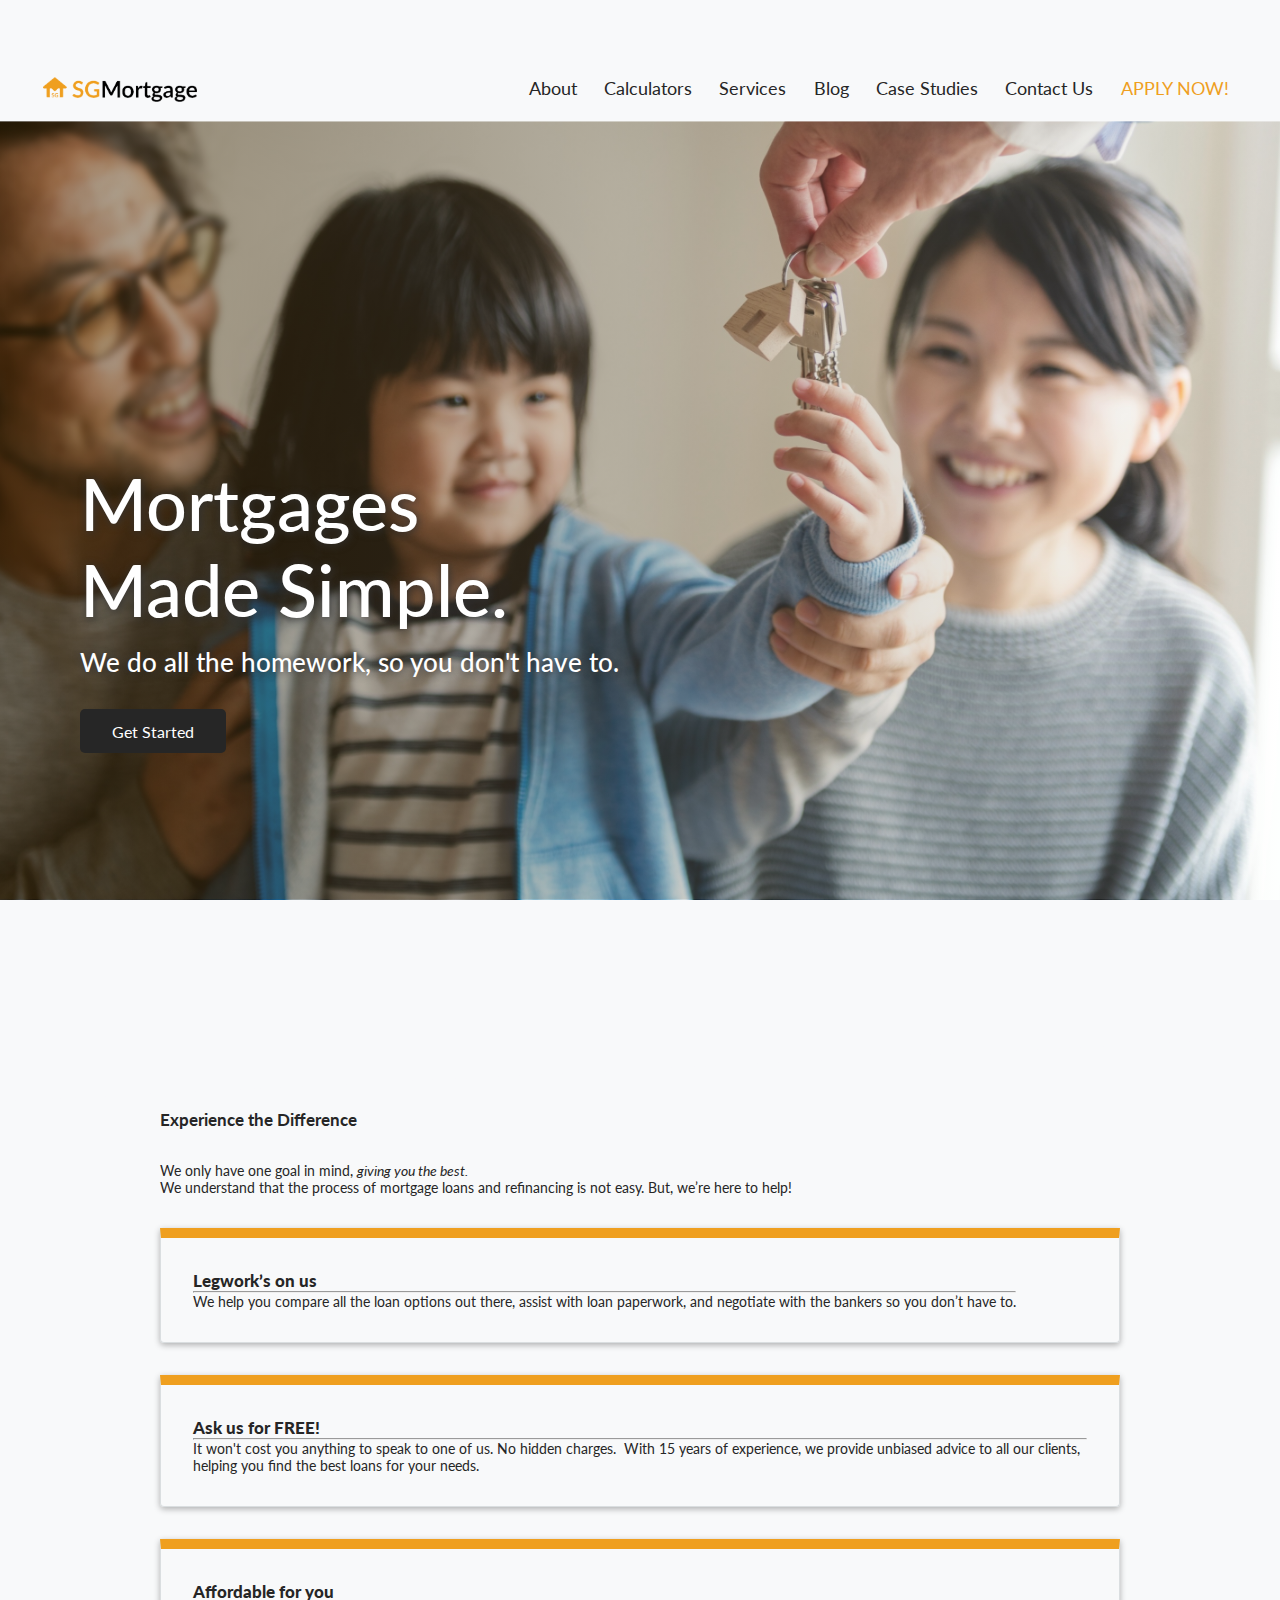
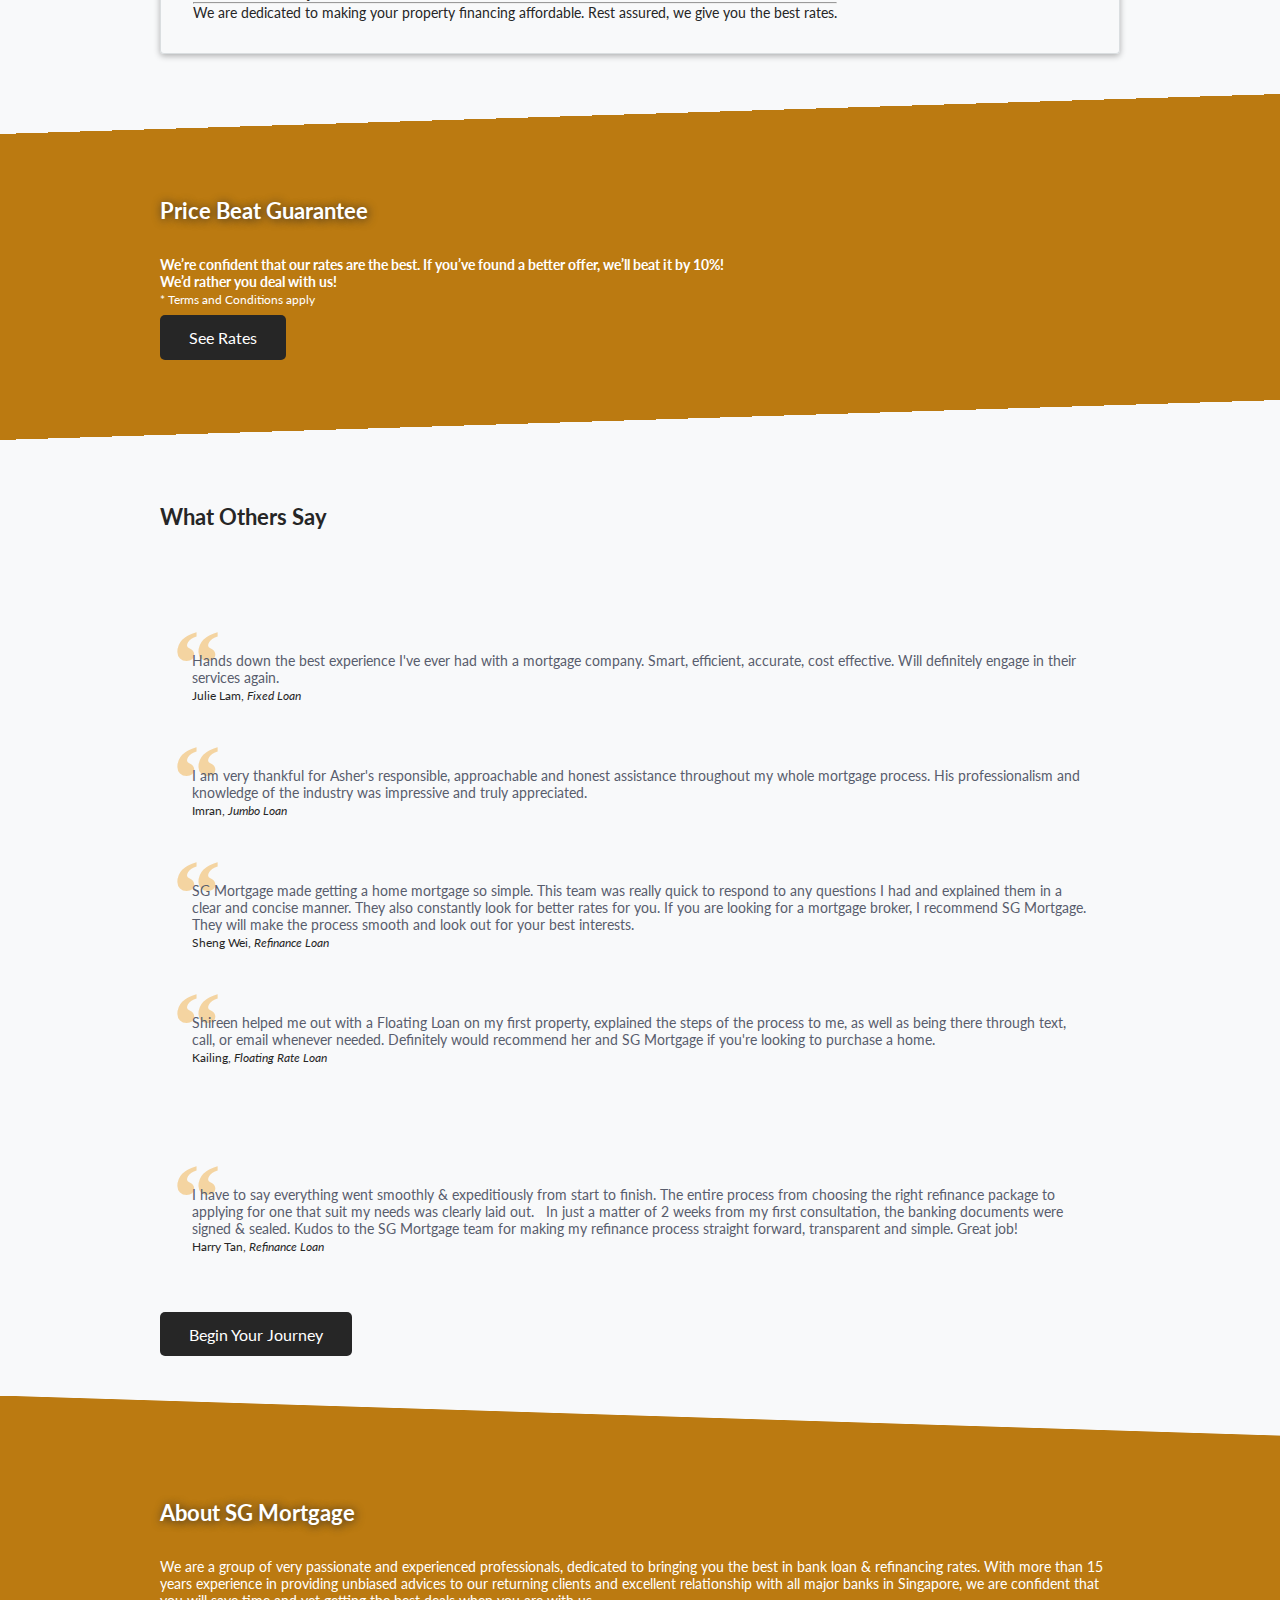
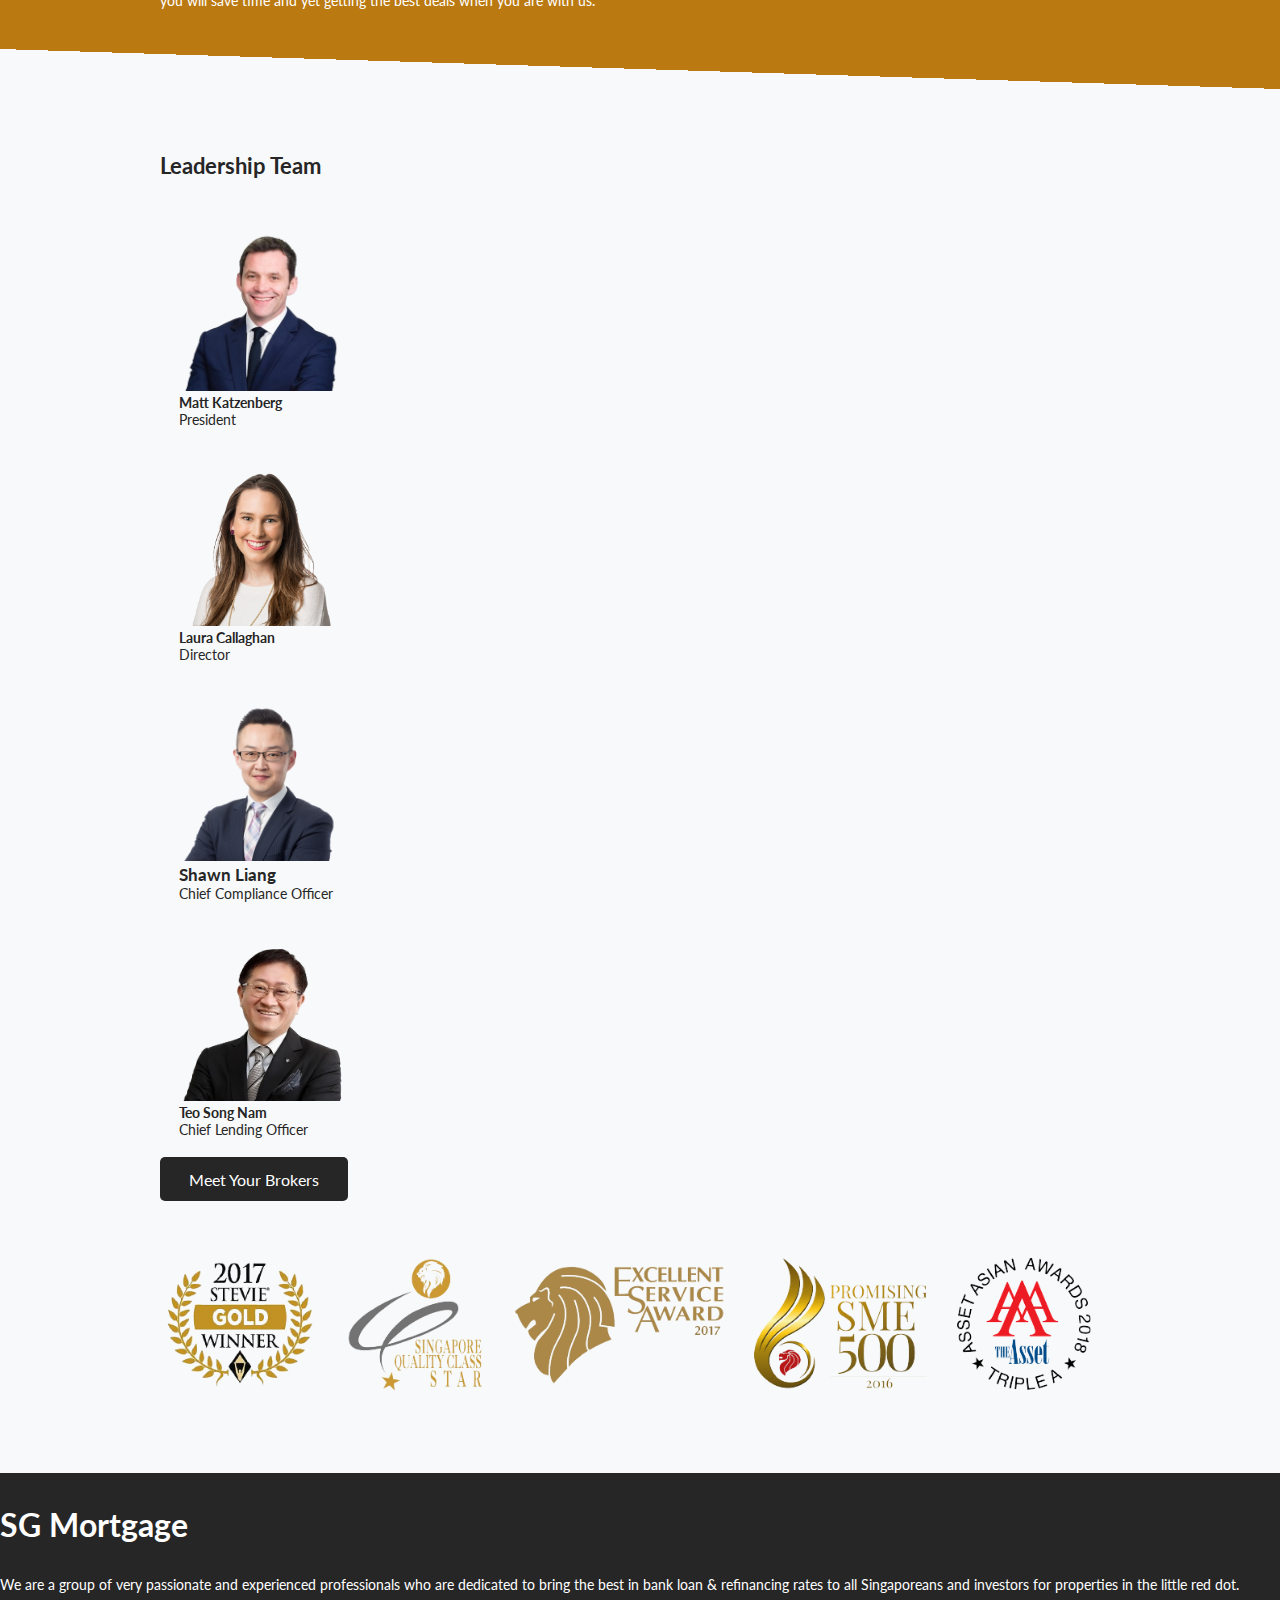
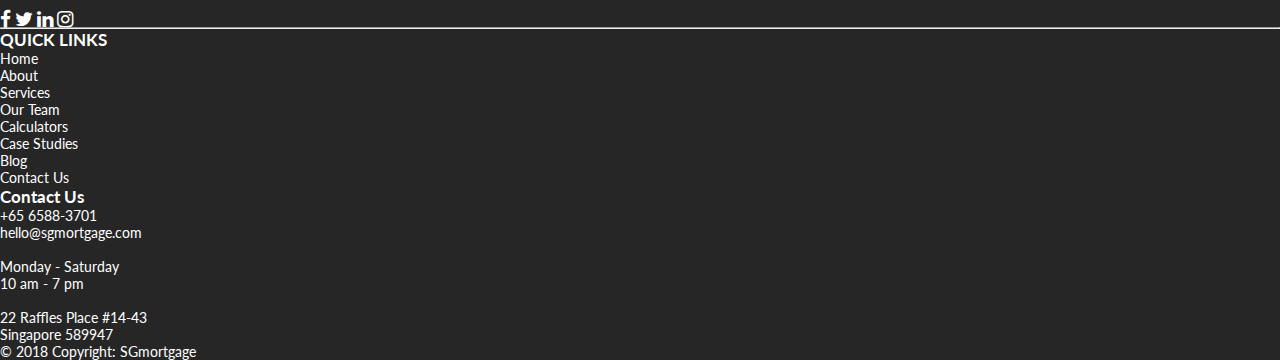
<file: index.html>
<!DOCTYPE html>
<html lang="en">
  <head>

    <meta charset="utf-8">
    <meta name="viewport" content="width=device-width, initial-scale=1.0, shrink-to-fit=no">
    <meta name="description" content="">
    <meta name="author" content="">

    <title>SG Mortgage</title>

    <!-- Bootstrap core CSS -->
    <link rel="stylesheet" href="https://stackpath.bootstrapcdn.com/bootstrap/4.1.3/css/bootstrap.min.css" integrity="sha384-MCw98/SFnGE8fJT3GXwEOngsV7Zt27NXFoaoApmYm81iuXoPkFOJwJ8ERdknLPMO" crossorigin="anonymous">
    <link rel="stylesheet" href="https://fonts.googleapis.com/icon?family=Material+Icons" >
    <link href="https://fonts.googleapis.com/css?family=Lato" rel="stylesheet">
    <link rel="stylesheet" href="https://cdnjs.cloudflare.com/ajax/libs/font-awesome/4.7.0/css/font-awesome.min.css">
    <link href="style.css" rel="stylesheet">

  </head>

  <body>
    <!-- Navigation -->
<div class="nav navbar-light bg-light fixed-top">
  <div class="navbar-brand">
    <a class="navbar-brand" href="index.html"><img src="images/logo.png" style="height:1.6em"></a>
  </div>
  <div class="nav-btn">
    <label for="nav-check">
      <span></span>
      <span></span>
      <span></span>
    </label>
  </div>
  <input type="checkbox" id="nav-check">
  <div class="nav-links">
      <a class="nav-link" href="index.html#about">About</a>
      <a class="nav-link" href="#">Calculators</a>
      <a class="nav-link" href="services.html">Services</a>
      <a class="nav-link" href="#">Blog</a>
      <a class="nav-link" href="#">Case Studies</a>
      <a class="nav-link" href="contact.html">Contact Us</a>
      <a class="nav-link" id="apply" href="#" >APPLY NOW!</a>
  </div>
</div>

<div class="home-landing" id="home">
  <div class="landing-text">
    <h1>Mortgages <br> Made Simple.</h1>
    <h3>We do all the homework, so you don't have to.</h3>
    <div class="clear"></div>
    <div class="dropdown">
      <a class="btn btn-outline-light" href="#">Get Started</a>
        <ul class="dropdown-b list-unstyled">
        <li><a href="#home">New Purchase</a></li>
        <li><a href="#refinanceloan">Refinance</a></li>
      </ul>
    </div>
  </div>
</div>   

<div class="container-fluid padding">
  <div class="modal" id="refinanceloan">
      <div class="modal_dialog">
        <section class="modal_content">
          <header class="modal_header">
            <h2 class="modal_title">Calculate Your Refinance</h2>
            <a href="#close" class="modal_close">&times;</a>
          </header>
          <div class="modal-body padding-m">
            <p class="lead text-center pb-1">Thinking of refinancing? Tell us a bit about your income, assets, and the area you’re looking in. We’ll help you find a better rate. </p>
            <form class="rates form">
              <div class="form-row">
                <div class="form-group col-md-6">
                  <label for="inputFirstName">What is your Age?</label>
                  <input type="text" class="form-control" id="inputAge" placeholder="Age">
                </div>
                <div class="form-group col-md-6">
                  <label for="inputFirstName">What is your Monthly Salary?</label>
                  <input type="text" class="form-control" id="inputSalary" placeholder="Salary (S$)">
                </div>
                <div class="form-group col-md-6">
                  <label for="inputFirstName">What kind of property are you getting?</label>
                  <select class="form-control">
                    <option>HDB</option>
                    <option>Condominium</option>
                    <option>Private Residential Property</option>
                    <option>Comercial Property</option>
                  </select>
                </div>
                <div class="form-group col-md-6">
                  <label for="inputFirstName">Is it completed or under construction?</label>
                  <select class="form-control">
                    <option>Completed</option>
                    <option>Under Construction</option>
                  </select>
                </div>
              </div>
                <div class="form-row">
                  <div class="form-group col-md-4">
                    <label for="inputFirstName">What is the price of property you're looking at?</label>
                    <input type="text" class="form-control" id="inputAmount" placeholder="Amount (S$)">
                  </div>
                <div class="form-group col-md-4">
                  <label for="inputFirstName">How much are you intending to borrow?</label>
                  <input type="text" class="form-control" id="inputAmount" placeholder="Amount (%)">
                </div>
                <div class="form-group col-md-4">
                  <label for="inputFirstName">Any other financial commitments?</label>
                  <input type="text" class="form-control" id="inputAmount" placeholder="Amount (S$)">
                </div>
              </div>
              <a href="#newloan" class="btn btn-outline-secondary">Calculate</a>
          </form>
        </section>
      </div>
    </div>
  </div>
</div>



<section class="intro-shape">
<div class="container-fluid padding">
  <div class="row intro text-center justify-content-center">
    <div class="col-md-10 col-xs-12">
      <h3 class="display-4 padding-top">Experience the Difference</h3>
      <p class="lead  padding-top" >We only have one goal in mind, <i>giving you the best.</i> <br>We understand that the process of mortgage loans and refinancing is not easy. But, we’re here to help!  </p>
    </div>
    <div class="row text-center">  
    <div class="col-md-4 padding-top">
      <div class="card ">
        <div class="card-body">
          <h3 class="card-title"><strong>Legwork’s on us</strong></h3>
          <hr class="line">
          <p class="card-text">We help you compare all the loan options out there, assist with loan paperwork, and negotiate with the bankers so you don’t have to.</p>
        </div>
      </div>
    </div>
    <div class="col-md-4  padding-top">
      <div class="card">
        <div class="card-body">
          <h3 class="card-title"><strong>Ask us for FREE!</strong></h3>
          <hr class="line">
          <p class="card-text">It won't cost you anything to speak to one of us. No hidden charges. &nbsp;With 15 years of experience, we provide unbiased advice to all our clients, helping you find the best loans for your needs.</p>
        </div>
      </div>
    </div>
    <div class="col-md-4  padding-top">
      <div class="card">
        <div class="card-body">
          <h3 class="card-title"><strong>Affordable for you</strong></h3>
          <hr class="line">
          <p class="card-text">We are dedicated to making your property financing affordable. Rest assured, we give you the best rates.</p>
        </div>
      </div>
    </div>
    </div>
  </div>
</div> 
</section>

<!-- Best Price -->
<div class="skew-cc-reverse"></div>
<div class="about container-fluid padding">
  <div class="row text-center">
    <div class="col-12">
      <div class="padding-top"></div>
      <div class="padding-top"></div>
      <h2 class="display-4">Price Beat Guarantee</h2>
      <h4 class="padding-top">We’re confident that our rates are the best. If you’ve found a better offer, we’ll beat it by 10%! <br>We’d rather you deal with us! </h4>
      <p><small>* Terms and Conditions apply</small></p>
    </div>
      <div class="col-12 text-center"id="consult">
      <a class="btn btn-outline-light" href="services.html#rates">See Rates</a>
  </div>
  </div>
</div>
<!-- Testimonials -->
<div class="skew-c-reverse"></div>
<div class="container-fluid padding">
  <div class="padding-top padding-bottom">
    <div class="padding-top"></div>
    <div class="col-12 text-center">
      <h2 class="display-4">What Others Say</h2>
    </div>
  </div>
  <div class="card-columns">
    <div class="card p-3" style="margin-top: 4em">
      <div class="card-body">
        <p class="quote">Hands down the best experience I've ever had with a mortgage company. Smart, efficient, accurate, cost effective. Will definitely engage in their services again.</p>
      <p class="card-text"><small class="text-muted">Julie Lam, <i>Fixed Loan</i></small></p>
      </div>
    </div>
    <div class="card p-3">
      <div class="card-body">
        <p class="quote">I am very thankful for Asher's responsible, approachable and honest assistance throughout my whole mortgage process. His professionalism and knowledge of the industry was impressive and truly appreciated.</p>
        <p class="card-text"><small class="text-muted">Imran, <i>Jumbo Loan</i></small></p>
      </div>
    </div>
    <div class="card p-3">
      <div class="card-body text-center">
        <p class="quote">SG Mortgage made getting a home mortgage so simple. This team was really quick to respond to any questions I had and explained them in a clear and concise manner. They also constantly look for better rates for you. If you are looking for a mortgage broker, I recommend SG Mortgage. They will make the process smooth and look out for your best interests.
        </p>
        <p><small class="text-muted">Sheng Wei, <i>Refinance Loan</i></small></p>
      </div>
    </div>
    <div class="card p-3 text-center">
      <div class="card-body">
        <p class="quote">Shireen helped me out with a Floating Loan on my first property, explained the steps of the process to me, as well as being there through text, call, or email whenever needed. Definitely would recommend her and SG Mortgage if you're looking to purchase a home.</p>
        <p class="card-text"><small class="text-muted">Kailing, <i>Floating Rate Loan</i></small></p>
      </div>
    </div>
    <div class="card p-3 text-left" style="margin-top: 4em">
      <div class="card-body">
        <p class="quote">I have to say everything went smoothly & expeditiously from start to finish. The entire process from choosing the right refinance package to applying for one that suit my needs was clearly laid out. &nbsp; In just a matter of 2 weeks from my first consultation, the banking documents were signed & sealed. Kudos to the SG Mortgage team for making my refinance process straight forward, transparent and simple. Great job!
        </p>
        <p><small class="text-muted">
            Harry Tan, <i>Refinance Loan</i>
          </small></p>
      </div>
    </div>
  </div>
  <div class="col-12 text-center">
    <a class="btn btn-outline-light" href="services.html">Begin your Journey</a>
  </div>
</div>

<!--Meet the Team-->
<div class="skew-c"id="about"></div>
  <div class="about container-fluid padding">
    <div class="col-12" >
      <div class="padding-top"></div>
      <h2 class="display-4 text-center padding-top">About SG Mortgage</h2>
      <p class="lead text-center padding-top pb-0">We are a group of very passionate and experienced professionals, dedicated to bringing you the best in bank loan & refinancing rates. With more than 15 years experience in providing unbiased advices to our returning clients and excellent relationship with all major banks in Singapore, we are confident that you will save time and yet getting the best deals when you are with us. </p>
    </div>
  </div>
<div class="skew-cc"></div>
<div class="container-fluid padding">
    <div class="col-12 padding-top">
      <div class="padding-top"></div>
      <h2 class="display-4 text-center">Leadership Team</h2>
      <ul class="team-list list-unstyled list-inline text-center padding-top">
        <li class="list-inline-item">
          <div class="team-list-padding">
            <figure class="team-list-profile">
              <img class="team-list-img" src="images/team-p.png">
            </figure>
          </div>
          <div class="team-list-description">
            <h4 class="team-list-title">Matt Katzenberg</h4>
            <p class="team-list-role">President</p>
          </div>
        </li>
        <li class="list-inline-item">
          <div class="team-list-padding">
            <figure class="team-list-profile">
              <img class="team-list-img" src="images/team-d.png">
            </figure>
          </div>
          <div class="team-list-description">
            <h4 class="team-list-title">Laura Callaghan</h4>
            <p class="team-list-role">Director</p>
          </div>
        </li>
        <li class="list-inline-item">
          <div class="team-list-padding">
            <figure class="team-list-profile">
              <img class="team-list-img" src="images/team-cco.png">
            </figure>
          </div>
          <div class="team-list-description">
            <h3 class="team-list-title">Shawn Liang</h3>
            <p class="team-list-role">Chief Compliance Officer</p>
          </div>
        </li>
        <li class="list-inline-item">
          <div class="team-list-padding">
            <figure class="team-list-profile">
              <img class="team-list-img" src="images/team-clo.png">
            </figure>
          </div>
          <div class="team-list-description">
            <h4 class="team-list-title">Teo Song Nam</h4>
            <p class="team-list-role">Chief Lending Officer</p>
          </div>
        </li>
      </ul>
  <div class="col-12 text-center"#id="team">
    <a class="btn btn-outline-light" href="#" style="margin-top: 0;">Meet Your Brokers</a>
  </div>
    </div>
    <div class="container-fluid text-center padding-top">
      <div class="col-12 awards" >
        <img src="images/awards.png" >
      </div>
    </div>
</div>


    <!-- Footer -->
<footer class="page-footer font-small pt-4">
    <!-- Footer Links -->
    <div class="container padding-top text-center text-md-left">
      <div class="row">
        <div class="col-md-6 mt-md-0 mt-3">
          <h5 class="text-uppercase">SG Mortgage</h5>
          <p class="padding-top">We are a group of very passionate and experienced professionals who are dedicated to bring the best in bank loan & refinancing rates to all Singaporeans and investors for properties in the little red dot.</p>
          <br>
          <a class="socials"><a class="fa fa-facebook fa-lg white-text mr-md-4 mr-2"> </a></a>
          <a class="socials"><a class="fa fa-twitter fa-lg white-text mr-md-4 mr-2"> </a></a>
          <a class="socials"><a class="fa fa-linkedin fa-lg white-text mr-md-4 mr-2"> </a></a>
          <a class="socials"><a class="fa fa-instagram fa-lg white-text mr-md-4 mr-2"> </a></a>
        </div>
        <hr class="clearfix w-100 d-md-none pb-3">
        <div class="col-md-3 mb-md-0 mb-3">
            <h3>QUICK LINKS</h3>
            <ul class="list-unstyled">
              <li><a href="index.html">Home</a></li>
              <li><a href="index.html#about"> About</a></li>
              <li><a href="services.html"> Services</a></li>
              <li><a href="#">Our Team</a><li>
              <li><a href="#">Calculators</a></li>
              <li><a href="#">Case Studies</a></li>
              <li><a href="#">Blog</a></li>
              <li><a href="contact.html"> Contact Us</a></li>
            </ul>    
          </div>

          <div class="col-md-3 mb-md-0 mb-3">
             <h3>Contact Us</h3>
            <ul class="list-unstyled">
              <li> +65 6588-3701 </li>
              <li>hello@sgmortgage.com</li>
              <br>
              <li>Monday - Saturday</li>
              <li>10 am - 7 pm</li>
              <br>
              <li>22 Raffles Place #14-43
              <br>Singapore 589947</li>
            </ul>
          </div>
      </div>

    </div>
    <!-- Copyright -->
    <div class="footer-copyright text-center py-3">© 2018 Copyright:
      <a href="https://mdbootstrap.com/bootstrap-tutorial/" style="text-decoration: none; color: white;"> SGmortgage</a>
    </div>
  </footer>

    <!-- Bootstrap core JavaScript -->
    <script src="https://code.jquery.com/jquery-3.3.1.slim.min.js" integrity="sha384-q8i/X+965DzO0rT7abK41JStQIAqVgRVzpbzo5smXKp4YfRvH+8abtTE1Pi6jizo" crossorigin="anonymous"></script>
    <script src="https://cdnjs.cloudflare.com/ajax/libs/popper.js/1.14.3/umd/popper.min.js" integrity="sha384-ZMP7rVo3mIykV+2+9J3UJ46jBk0WLaUAdn689aCwoqbBJiSnjAK/l8WvCWPIPm49" crossorigin="anonymous"></script>
    <script src="https://stackpath.bootstrapcdn.com/bootstrap/4.1.3/js/bootstrap.min.js" integrity="sha384-ChfqqxuZUCnJSK3+MXmPNIyE6ZbWh2IMqE241rYiqJxyMiZ6OW/JmZQ5stwEULTy" crossorigin="anonymous"></script>

  </body>

</html>
</file>
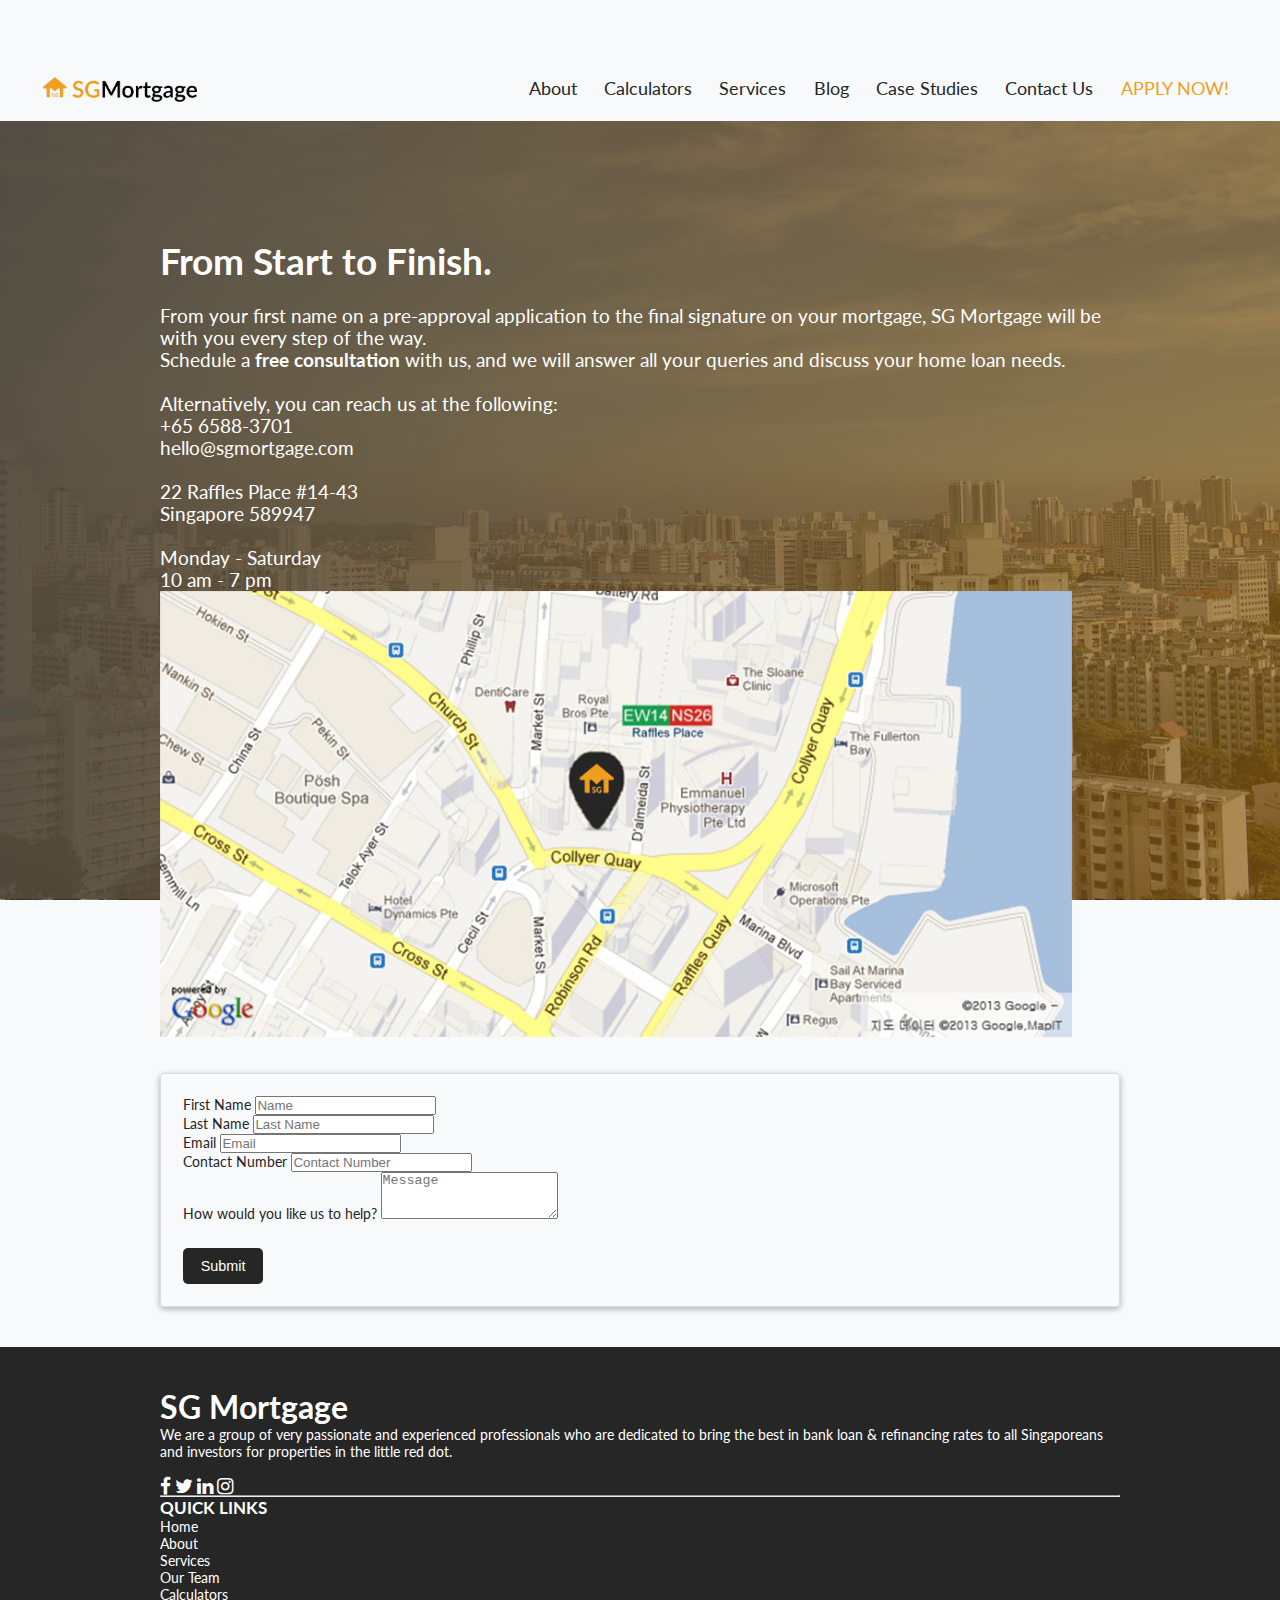
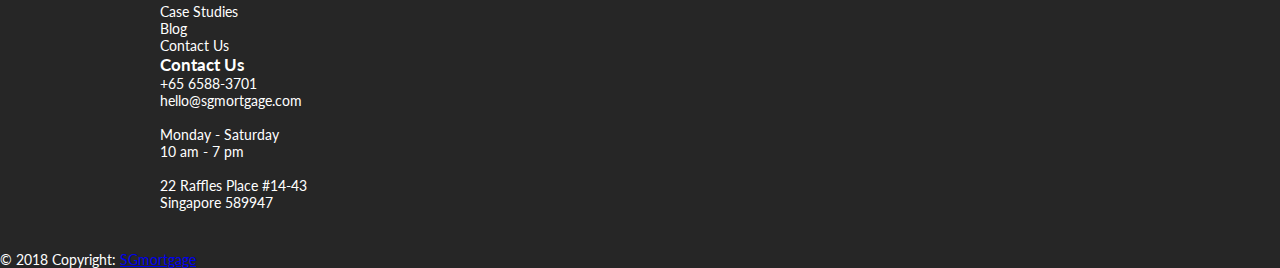
<file: contact.html>
<!DOCTYPE html>
<html lang="en">
  <head>

    <meta charset="utf-8">
    <meta name="viewport" content="width=device-width, initial-scale=1, shrink-to-fit=no">
    <meta name="description" content="">
    <meta name="author" content="">

    <title>SG Mortgage</title>

    <!-- Bootstrap core CSS -->
    <link rel="stylesheet" href="https://stackpath.bootstrapcdn.com/bootstrap/4.1.3/css/bootstrap.min.css" integrity="sha384-MCw98/SFnGE8fJT3GXwEOngsV7Zt27NXFoaoApmYm81iuXoPkFOJwJ8ERdknLPMO" crossorigin="anonymous">
    <link rel="stylesheet" href="https://fonts.googleapis.com/icon?family=Material+Icons" >
    <link href="https://fonts.googleapis.com/css?family=Lato" rel="stylesheet">
    <link rel="stylesheet" href="https://cdnjs.cloudflare.com/ajax/libs/font-awesome/4.7.0/css/font-awesome.min.css">
    <link href="style.css" rel="stylesheet">

  </head>

  <body>
    <!-- Navigation -->
  <div class="nav navbar-light bg-light fixed-top">
    <div class="navbar-brand">
      <a class="navbar-brand" href="index.html"><img src="images/logo.png" style="height:1.6em"></a>
    </div>
    <div class="nav-btn">
      <label for="nav-check">
        <span></span>
        <span></span>
        <span></span>
      </label>
    </div>
    <input type="checkbox" id="nav-check">
    <div class="nav-links">
        <a class="nav-link" href="index.html#about">About</a>
        <a class="nav-link" href="#">Calculators</a>
        <a class="nav-link" href="services.html">Services</a>
        <a class="nav-link" href="#">Blog</a>
        <a class="nav-link" href="#">Case Studies</a>
        <a class="nav-link" href="contact.html">Contact Us</a>
        <a class="nav-link" id="apply" href="#" >APPLY NOW!</a>
    </div>
  </div>

    <!-- Contact-->
    <div class="contact container-fluid">
      <div class="row padding">
        <div class="contact-text row-group col-md-6 padding-top">
          <h1>&nbsp;</h1>
          <h1>From Start to Finish.</h1>
          <p>&nbsp;</p>
          <p><span>From your first name on a pre-approval application to the final signature on your mortgage, SG Mortgage will be with you every step of the way.</span></p>
          <p><span>Schedule a<strong> free consultation </strong>with us, and we will answer all your queries and discuss your home loan needs.</span></p>
          <br>
          <p><span>Alternatively, you can reach us at the following:</span></p>
          <ul class="list-unstyled">
            <li> +65 6588-3701 </li>
            <li>hello@sgmortgage.com</li>
            <br>
            <li>22 Raffles Place #14-43
            <br>Singapore 589947</li>
            <br>
            <li>Monday - Saturday</li>
            <li>10 am - 7 pm</li>
          </ul>
          <div class="map"><img class="team-list-img" src="images/map.png"></div>
        </div>
        <div class="col-md-1"></div> 
        <div class="row-group col-md-5 padding-top">
          <form class="contact-form form">
            <div class="form-row">
              <div class="form-group col-md-6">
                <label for="inputFirstName">First Name</label>
                <input type="text" class="form-control" id="inputFirstName" required="required" placeholder="Name">
              </div>
              <div class="form-group col-md-6">
                <label for="inputLastName">Last Name</label>
                <input type="text" class="form-control" id="inputLastName" placeholder="Last Name">
              </div>
            </div>
            <div class="form-group">
              <label for="inputEmail">Email</label>
              <input type="email" class="form-control" id="inputEmail" required="required" placeholder="Email">
            </div>
            <div class="form-group">
              <label for="inputContact">Contact Number</label>
              <input type="text" class="form-control" id="inputContact" required="required" placeholder="Contact Number">
            </div>
            <div class="form-group">
              <label for="message">How would you like us to help?</label>
              <textarea class="form-control" id="inputMessage" rows="3"placeholder="Message"></textarea>         
            </div>
            <button type="submit" class="btn btn-outline-secondary col-md-12">Submit</button>
          </form>
        </div>
      </div>
    </div>

      <footer class="page-footer font-small pt-4">
    <!-- Footer Links -->
    <div class="container-fluid padding text-center text-md-left">
      <div class="row">
        <div class="col-md-6 mt-md-0 mt-3">
          <h5 class="text-uppercase">SG Mortgage</h5>
          <p>We are a group of very passionate and experienced professionals who are dedicated to bring the best in bank loan & refinancing rates to all Singaporeans and investors for properties in the little red dot.</p>
          <br>
          <a class="fb-ic"><i class="fa fa-facebook fa-lg white-text mr-md-4 mr-2"> </i></a>
          <a class="tw-ic"><i class="fa fa-twitter fa-lg white-text mr-md-4 mr-2"> </i></a>
          <a class="li-ic"><i class="fa fa-linkedin fa-lg white-text mr-md-4 mr-2"> </i></a>
          <a class="ins-ic"><i class="fa fa-instagram fa-lg white-text mr-md-4 mr-2"> </i></a>
        </div>
        <hr class="clearfix w-100 d-md-none pb-3">
        <div class="col-md-3 mb-md-0 mb-3">
            <h3>QUICK LINKS</h3>
            <ul class="list-unstyled">
              <li><a href="index.html">Home</a></li>
              <li><a href="index.html#about"> About</a></li>
              <li><a href="services.html"> Services</a></li>
              <li><a href="#">Our Team</a><li>
              <li><a href="#">Calculators</a></li>
              <li><a href="#">Case Studies</a></li>
              <li><a href="#">Blog</a></li>
              <li><a href="contact.html"> Contact Us</a></li>
            </ul>    
          </div>

          <div class="col-md-3 mb-md-0 mb-3">
             <h3>Contact Us</h3>
            <ul class="list-unstyled">
              <li> +65 6588-3701 </li>
              <li>hello@sgmortgage.com</li>
              <br>
              <li>Monday - Saturday</li>
              <li>10 am - 7 pm</li>
              <br>
              <li>22 Raffles Place #14-43
              <br>Singapore 589947</li>
            </ul>
          </div>
      </div>

    </div>
    <!-- Copyright -->
    <div class="footer-copyright text-center py-3">© 2018 Copyright:
      <a href="https://mdbootstrap.com/bootstrap-tutorial/"> SGmortgage</a>
    </div>
  </footer>
    <!-- Bootstrap core JavaScript -->
    <script src="https://code.jquery.com/jquery-3.3.1.slim.min.js" integrity="sha384-q8i/X+965DzO0rT7abK41JStQIAqVgRVzpbzo5smXKp4YfRvH+8abtTE1Pi6jizo" crossorigin="anonymous"></script>
    <script src="https://cdnjs.cloudflare.com/ajax/libs/popper.js/1.14.3/umd/popper.min.js" integrity="sha384-ZMP7rVo3mIykV+2+9J3UJ46jBk0WLaUAdn689aCwoqbBJiSnjAK/l8WvCWPIPm49" crossorigin="anonymous"></script>
    <script src="https://stackpath.bootstrapcdn.com/bootstrap/4.1.3/js/bootstrap.min.js" integrity="sha384-ChfqqxuZUCnJSK3+MXmPNIyE6ZbWh2IMqE241rYiqJxyMiZ6OW/JmZQ5stwEULTy" crossorigin="anonymous"></script>

  </body>

</html>
</file>
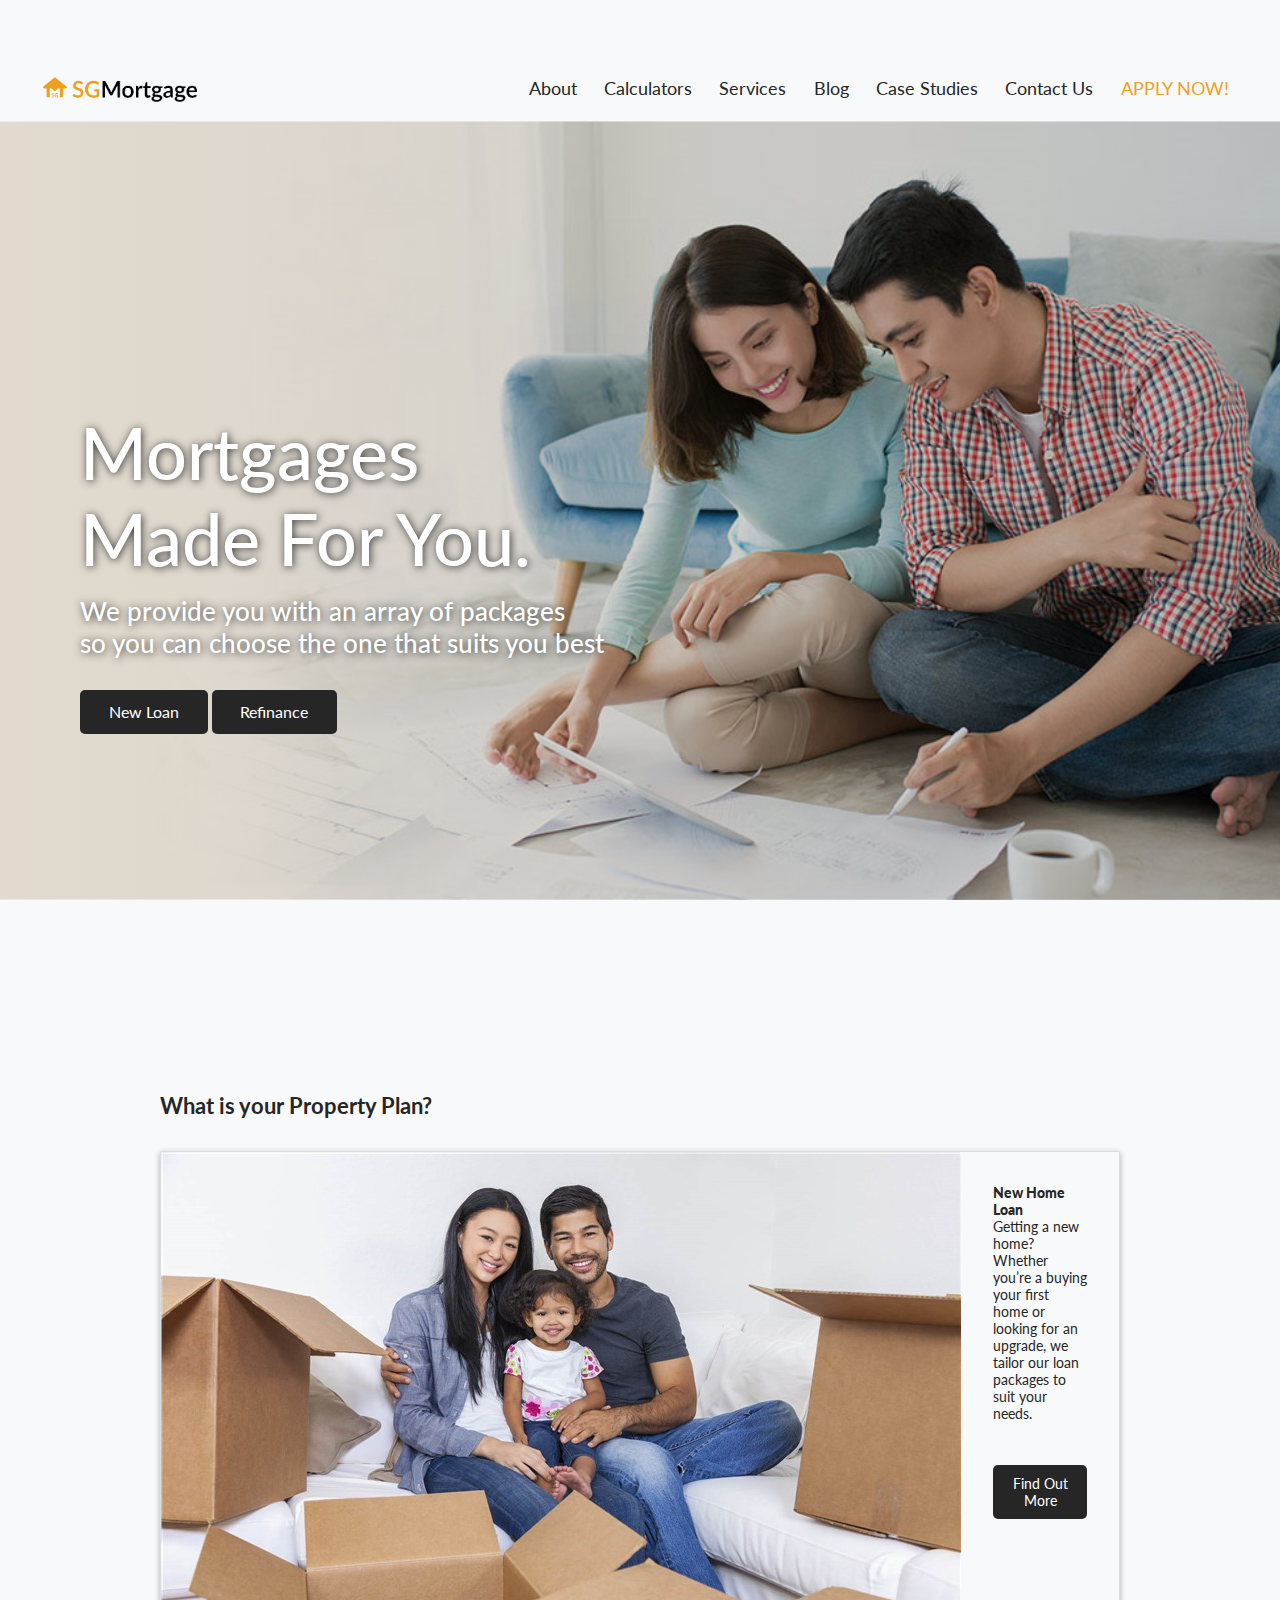
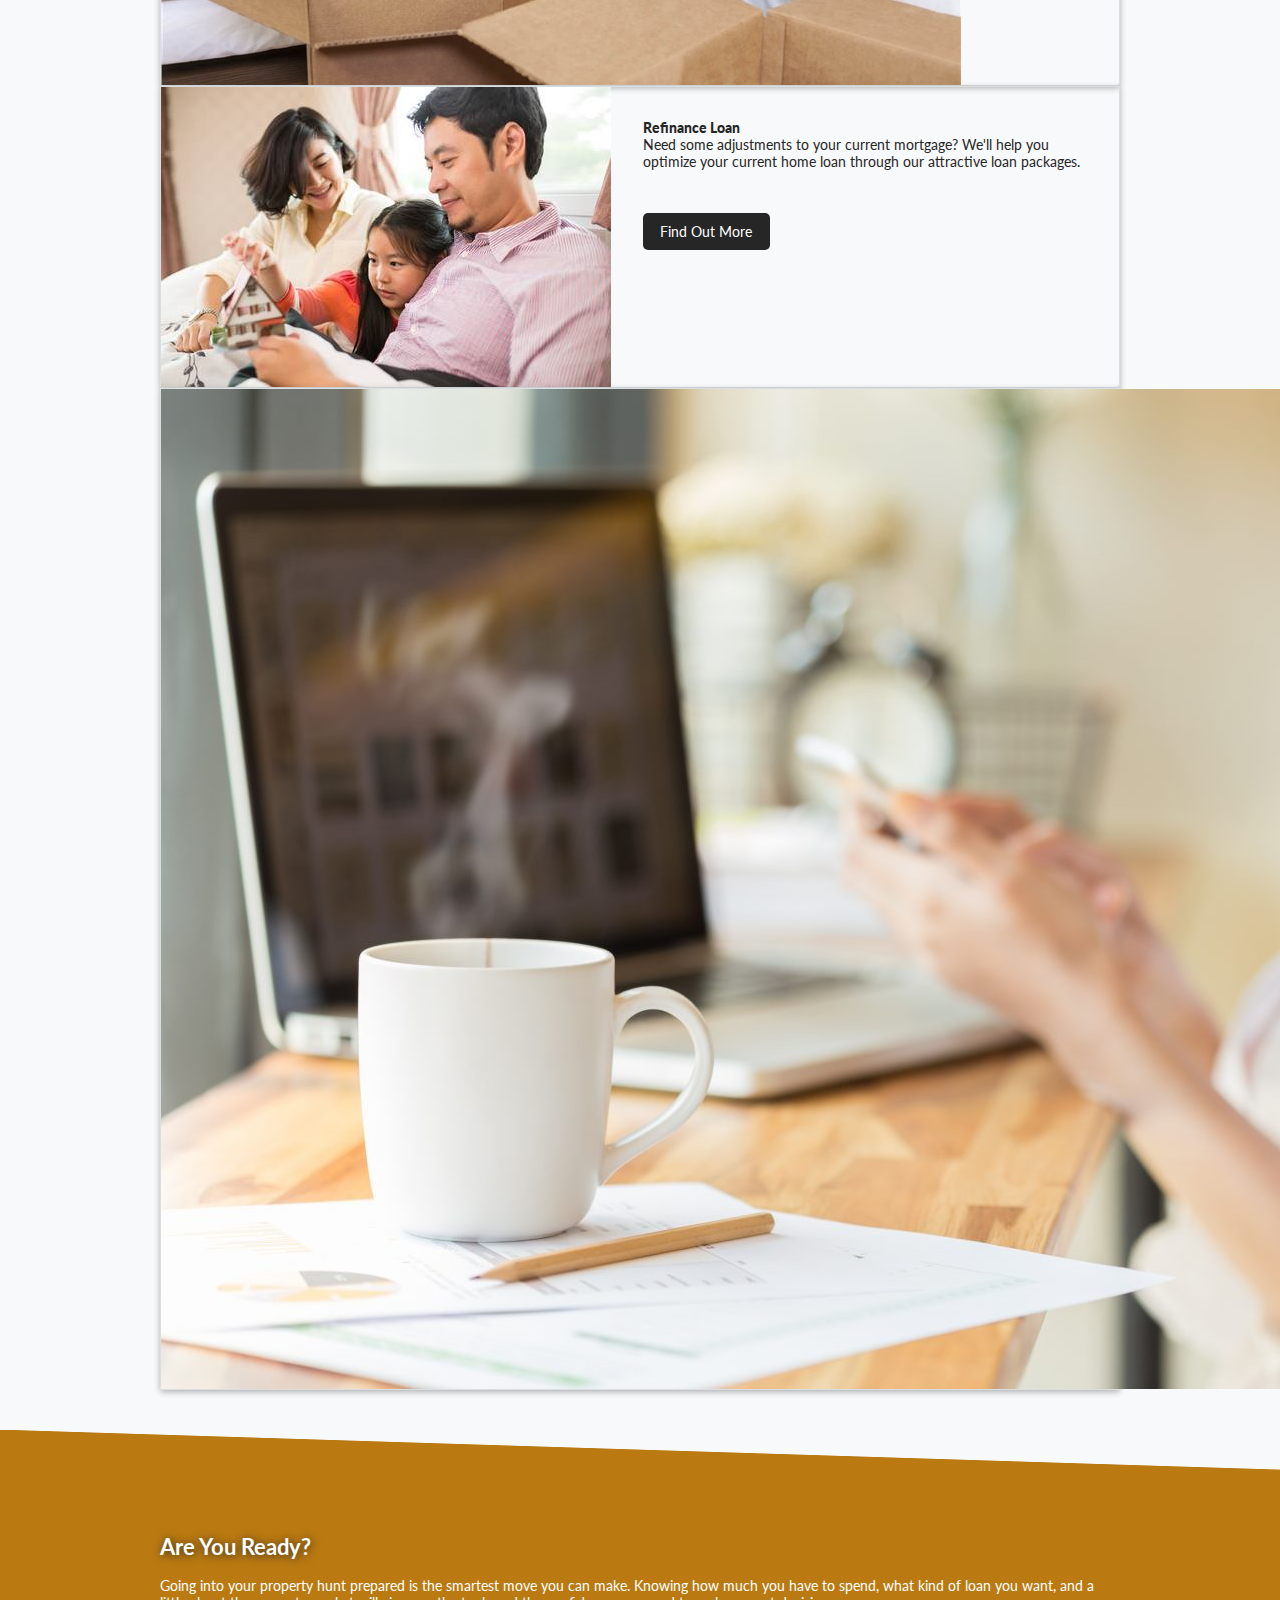
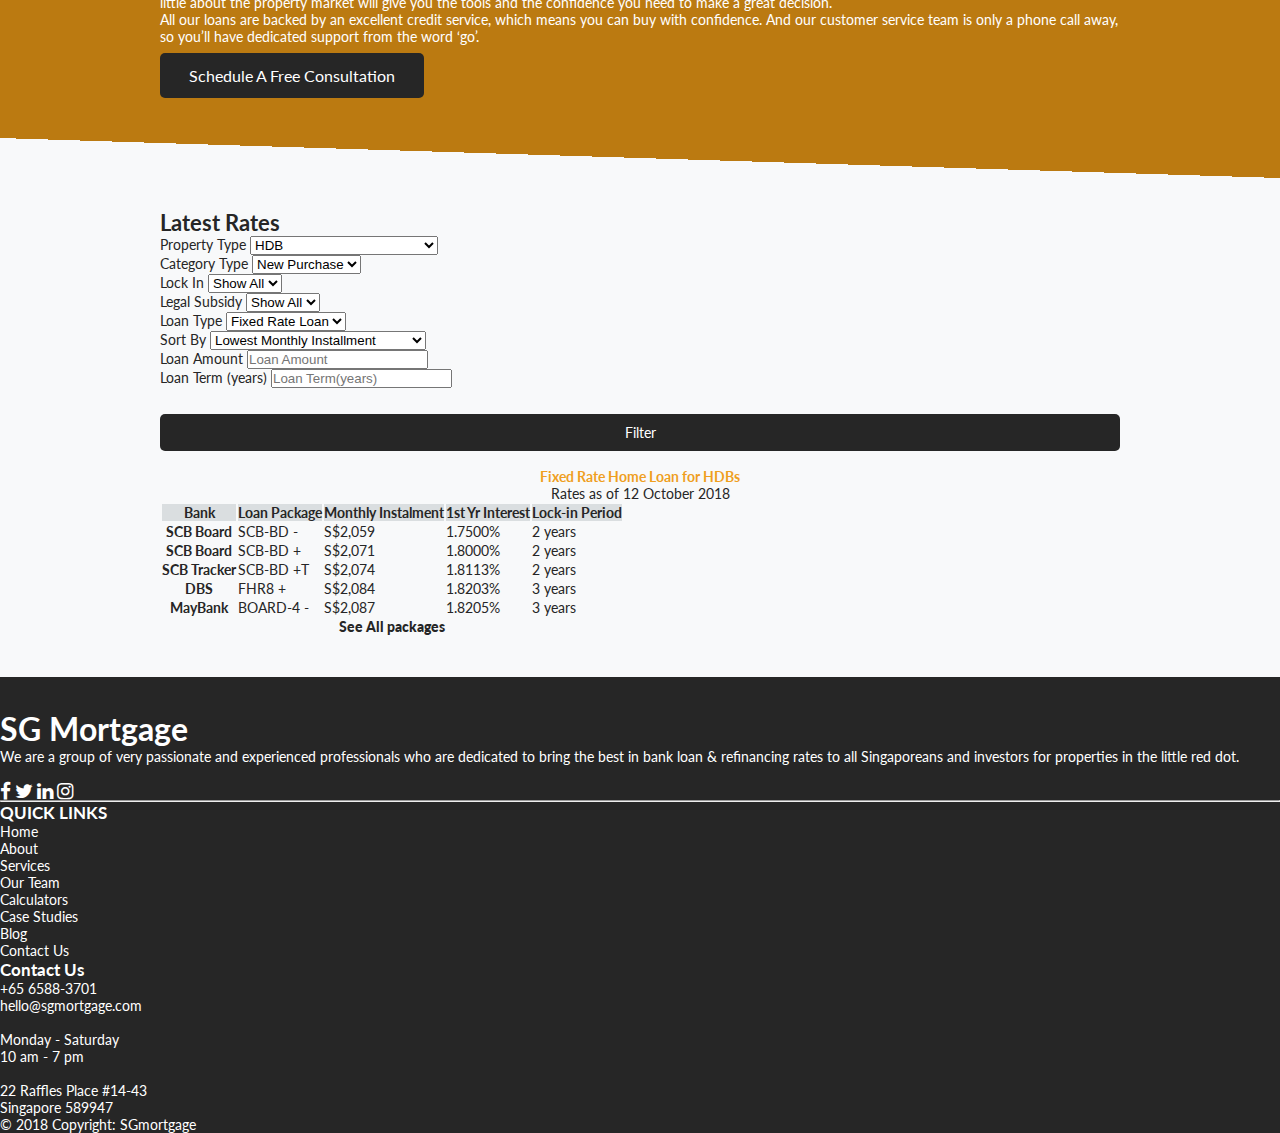
<file: services.html>
<!DOCTYPE html>
<html lang="en">
  <head>

    <meta charset="utf-8">
    <meta name="viewport" content="width=device-width, initial-scale=1, shrink-to-fit=no">
    <meta name="description" content="">
    <meta name="author" content="">

    <title>SG Mortgage</title>

    <!-- Bootstrap core CSS -->
    <link rel="stylesheet" href="https://stackpath.bootstrapcdn.com/bootstrap/4.1.3/css/bootstrap.min.css" integrity="sha384-MCw98/SFnGE8fJT3GXwEOngsV7Zt27NXFoaoApmYm81iuXoPkFOJwJ8ERdknLPMO" crossorigin="anonymous">
    <link rel="stylesheet" href="https://fonts.googleapis.com/icon?family=Material+Icons" >
    <link href="https://fonts.googleapis.com/css?family=Lato" rel="stylesheet">
    <link rel="stylesheet" href="https://cdnjs.cloudflare.com/ajax/libs/font-awesome/4.7.0/css/font-awesome.min.css">
    <link href="style.css" rel="stylesheet">

  </head>

  <body>
<div class="nav navbar-light bg-light fixed-top">
  <div class="navbar-brand">
    <a class="navbar-brand" href="index.html"><img src="images/logo.png" style="height:1.6em"></a>
  </div>
  <div class="nav-btn">
    <label for="nav-check">
      <span></span>
      <span></span>
      <span></span>
    </label>
  </div>
  <input type="checkbox" id="nav-check">
  <div class="nav-links">
      <a class="nav-link" href="index.html#about">About</a>
      <a class="nav-link" href="#">Calculators</a>
      <a class="nav-link" href="services.html">Services</a>
      <a class="nav-link" href="#">Blog</a>
      <a class="nav-link" href="#">Case Studies</a>
      <a class="nav-link" href="contact.html">Contact Us</a>
      <a class="nav-link" id="apply" href="#" >APPLY NOW!</a>
  </div>
</div>

    <!-- Header with Background Image -->
<div class="services-landing" id="services">
  <div class="landing-text ">
    <h1>Mortgages <br> Made For You.</h1>
    <h3>We provide you with an array of packages <br>so you can choose the one that suits you best</h3>
    <a class="btn btn-outline-light" href="#newloan">New Loan</a>
      
    <a class="btn btn-outline-light" href="#">Refinance</a>
  </div>
</div> 

  <div class="container-fluid padding">
    <div class="row text-center padding-top padding-bottom">
      <div class="col-12">
        <h2 class="display-4">What is your Property Plan?</h2>
      </div>
    </div>
    <div class="services row">
      <div class="s-card col-md-4 my-4">
        <div class="card" id="no-top">
          <img class="card-img-top" src="images/service-new-home.jpg" alt="service-new-home">
          <div class="card-body">
            <h4 class="card-title"><strong>New Home Loan</strong></h4>
            <p class="card-text">Getting a new home? Whether you’re a buying your first home or looking for an upgrade, we tailor our loan packages to suit your needs.</p> <br>
            <a href="#modal-home" class="btn btn-outline-secondary">Find Out More</a>
            <div class="modal" id="modal-home">
              <div class="modal_dialog padding-top">
                <section class="modal_content">
                  <header class="modal_header">
                    <h2 class="modal_title">Home Loans</h2>
                    <a href="#close" class="modal_close" >&times;</a>
                  </header>
                  <div class="modal-body padding-m">
                      <p>When you’re buying your first home, you’ll most likely be looking for a loan that’s simple, easy to manage and has a great interest rate. Here's what we have:</p>

                    <div class="accordion">
                    <ul class="a-container">  
                      <li class="a-items">
                        <input type="radio" name="ac" id="a1" />
                        <label for="a1">Bridging Loans</label>
                        <div class="a-content">
                          <p>Need help with your down payment? Enjoy immediate access to funds for your down payment so you no longer have to wait for sales proceeds of your current home. If you have good credit and need a loan quickly, this is the loan for you. There are fewer restrictions on the loan itself, and there are fewer requirements for you to meet. </p>
                        </div>
                      </li>
                       <li class="a-items">
                        <input type="radio" name="ac" id="a2" />
                        <label for="a2">Fixed Rate Loans </label>
                        <div class="a-content">
                          <p>Fixed rate packages maintain the same interest rates during a lock-in period of up to 3 years, regardless of market conditions, after which the interest rates become "floating".</p>
                          <p>Fixed rate packages offer a peace of mind. You know your rate will never change, meaning your loan payment starts low and stays there.</p>
                        </div>
                      </li>
                      <li class="a-items">
                        <input type="radio" name="ac" id="a3" />
                        <label for="a3">Floating Rate Loans </label>
                        <div class="a-content">
                          <p>Extremely low rates, extremely low payments. For up to 3 years! Our attractive Floating Rate packages provide you with the lowest repayment over 3 years, saving you thousands over Fixed Rate packages.</p>
                          <p>Floating Rate packages can come with or without lock-in periods. Banks typically charge a "spread" on top of reference rates (SIBOR,SOR), so interest rates fluctuate daily, hence the name "floating".</p>
                        </div>
                      </li>
                      <li class="a-items">
                        <input type="radio" name="ac" id="a4" />
                        <label for="a4">Jumbo Loans</label>
                        <div class="a-content">
                          <p>If you need a loan for more than S$1,000,000, go Jumbo. The interest rates for Jumbo Loans are extremely low. Loans above S$1,500,000 to S$2,500,000 could qualify for even better interest rates.</p>
                        </div>
                      </li>
                  </ul>
                    </div>
                    </div>
                </section>
              </div>
            </div>
            
          </div>
        </div>
      </div>
      <div class="col-md-4 my-4">
        <div class="card" id="no-top">
          <img class="card-img-top" src="images/service-refinance.jpg" alt="service-refinance">
          <div class="card-body">
            <h4 class="card-title"><strong>Refinance Loan</strong></h4>
            <p class="card-text">Need some adjustments to your current mortgage? We'll help you optimize your current home loan through our attractive loan packages.</p>
            <br>
            <a href="#modal-refinance" class="btn btn-outline-secondary">Find Out More</a>
            <div class="modal" id="modal-refinance">
              <div class="modal_dialog">
                <section class="modal_content">
                  <header class="modal_header">
                    <h2 class="modal_title">Refinance Loans</h2>
                    <a href="#close" class="modal_close">&times;</a>
                  </header>
                  <div class="modal-body padding-m">
                    <p>A mortgage is a long-term commitment, and your circumstances might change over your loan period. You might consider refinancing. Knowing how to refinance and what packages to refinance to is important. </p>
                    <p>We have many flexible options that will help you achieve your goals and we’re here to guide you through the decision process. Take a look at our home loans packages for a better understanding, or contact us directly for more information.</p>
                  </div>
                </section>
              </div>
            </div>
          </div>
        </div>
      </div>
      <div class="col-md-4 my-4">
        <div class="card" id="no-top">
          <img class="card-img-top"src="images/service-investment.jpg" alt="">
          <div class="card-body">
            <h4 class="card-title"><strong>Investment Loan</strong></h4>
            <p class="card-text">Thinking of investing in property? Wise choice. Let us guide you on your property loan decisions so your profits are optimised in the long run.</p><br>
            <a href="#modal-invest" class="btn btn-outline-secondary">Find Out More</a>
            <div class="modal" id="modal-invest">
              <div class="modal_dialog">
                <section class="modal_content">
                  <header class="modal_header">
                    <h2 class="modal_title">Investment Loans</h2>
                    <a href="#close" class="modal_close">&times;</a>
                  </header>
                  <div class="modal-body padding-m">
                    <p>You are thinking of investing in property. <strong> That's great </strong>- <i>especially in the long run. </i> You can make profits if your property increases in value over time and there’s the potential for an ongoing rental income too. </p>
                    <p>As with any investment, it’s important to have a solid understanding of your options and the market before you start. Take a look at our home loans packages for a better understanding, or contact us directly for more information.</p>
                  </div>
                </section>
              </div>
            </div>
          </div>
        </div>
      </div>
    </div>
<div class="modal" id="newloan">
      <div class="modal_dialog">
        <section class="modal_content">
          <header class="modal_header">
            <h2 class="modal_title">Calculate Your New Loan</h2>
            <a href="#close" class="modal_close">&times;</a>
          </header>
          <div class="modal-body padding-m">
            <p class="lead text-center pb-1">Considering buying a new home? Tell us a bit about your income, assets, and the area you’re looking in. We’ll give you a quick estimate of how much you can borrow. </p>
            <form class="rates form">
              <div class="form-row">
                <div class="form-group col-md-6">
                  <label for="inputFirstName">What is your Age?</label>
                  <input type="text" class="form-control" id="inputAge" placeholder="Age">
                </div>
                <div class="form-group col-md-6">
                  <label for="inputFirstName">What is your Monthly Salary?</label>
                  <input type="text" class="form-control" id="inputSalary" placeholder="Salary (S$)">
                </div>
                <div class="form-group col-md-6">
                  <label for="inputFirstName">What kind of property are you getting?</label>
                  <select class="form-control">
                    <option>HDB</option>
                    <option>Condominium</option>
                    <option>Private Residential Property</option>
                    <option>Comercial Property</option>
                  </select>
                </div>
                <div class="form-group col-md-6">
                  <label for="inputFirstName">Is it completed or under construction?</label>
                  <select class="form-control">
                    <option>Completed</option>
                    <option>Under Construction</option>
                  </select>
                </div>
              </div>
                <div class="form-row">
                  <div class="form-group col-md-4">
                    <label for="inputFirstName">What is the price of property you're looking at?</label>
                    <input type="text" class="form-control" id="inputAmount" placeholder="Amount (S$)">
                  </div>
                <div class="form-group col-md-4">
                  <label for="inputFirstName">How much are you intending to borrow?</label>
                  <input type="text" class="form-control" id="inputAmount" placeholder="Amount (%)">
                </div>
                <div class="form-group col-md-4">
                  <label for="inputFirstName">Any other financial commitments?</label>
                  <input type="text" class="form-control" id="inputAmount" placeholder="Amount (S$)">
                </div>
              </div>
              <a href="#newloan" class="btn btn-outline-secondary">Calculate</a>
          </form>
        </section>
      </div>
    </div>
  </div>

  <!--Loan Types-->
<div class="skew-c"></div>
  <div class="services-mid container-fluid padding">
    <div class="row explanation padding-top">
        <div class="col-12 text-center padding-top">
          <h2 class="display-4">Are You Ready?</h2>
          <br>
          <p class="lead">Going into your property hunt prepared is the smartest move you can make. Knowing how much you have to spend, what kind of loan you want, and a little about the property market will give you the tools and the confidence you need to make a great decision.</p>
          <p class="lead">All our loans are backed by an excellent credit service, which means you can buy with confidence. And our customer service team is  only a phone call away, so you’ll have dedicated support from the word ‘go’.</p>
        </div>
    <div class="col-12 text-center" id="consult">
      <a class="btn btn-outline-light" href="contact.html">Schedule a Free Consultation</a>
    </div>
      </div>
    </div>
<div class="skew-cc"></div>
    <!-- Rates -->

  <div class="container-fluid padding pb-0" id="rates">
    <div class="row text-center padding-top">
      <div class="col-12">
        <h2 class="display-4">Latest Rates</h2>
      </div>
    </div>
    <form class="rates form">
      <div class="form-row">
        <div class="form-group col-md-6">
          <label for="inputFirstName">Property Type</label>
          <select class="form-control">
            <option>HDB</option>
            <option>Condominium</option>
            <option>Private Residential Property</option>
            <option>Comercial Property</option>
          </select>
        </div>
        <div class="form-group col-md-6">
          <label for="inputFirstName">Category Type</label>
          <select class="form-control">
            <option>New Purchase</option>
            <option>Refinance</option>
          </select>
        </div>
      </div>
      <div class="form-row">
        <div class="form-group col-md-2">
          <label for="inputFirstName">Lock In</label>
          <select class="form-control">
            <option>Show All</option>
            <option>Yes</option>
            <option>No</option>
          </select>
        </div>
        <div class="form-group col-md-2">
          <label for="inputFirstName">Legal Subsidy</label>
          <select class="form-control">
            <option>Show All</option>
            <option>Yes </option>
            <option>No</option>
          </select>
        </div>
        <div class="form-group col-md-3">
          <label for="inputFirstName">Loan Type</label>
          <select class="form-control">
            <option>Fixed Rate Loan</option>
            <option>Floating Loan</option>
            <option>Bridging Loan</option>
            <option>Jumbo Loan</option>
          </select>
        </div>
        <div class="form-group col-md-5">
          <label for="inputFirstName">Sort By</label>
          <select class="form-control">
            <option>Lowest Monthly Installment</option>
            <option>Lowest Average Interest (1 year)</option>
            <option>Bank Name</option>
          </select>
        </div>
      </div>
      <div class="form-row">
        <div class="form-group col-md-5">
          <label for="inputFirstName">Loan Amount</label>
          <input type="text" class="form-control" id="inputAmount" placeholder="Loan Amount">
        </div>
        <div class="form-group col-md-5">
          <label for="inputFirstName">Loan Term (years)</label>
          <input type="text" class="form-control" id="inputAmount" placeholder="Loan Term(years)">
        </div>
        <div class="form-group col-md-2">
          <a href="" class="btn btn-outline-secondary" style="width: 100%; float: right;">Filter</a>
        </div>
      </div>
    </form>
  </div>


  <div class="container-fluid padding-top padding-sm-bottom">
    <h4 style="color: #ef9f1f; text-align: center;">Fixed Rate Home Loan for HDBs</h4>
    <p style="text-align: center;">Rates as of 12 October 2018</p>
    <table class="table table-hover table-responsive-sm" id="hdb-table" >
      <thead>
        <tr>
          <th scope="col">Bank</th>
          <th scope="col">Loan Package</th>
          <th scope="col">Monthly Instalment</th>
          <th scope="col">1st Yr Interest</th>
          <th scope="col">Lock-in Period</th>
        </tr>
      </thead>
      <tbody>
        <tr>
          <th scope="row">SCB Board</th>
          <td>SCB-BD -</td>
          <td>S$2,059</td>
          <td>1.7500%</td>
          <td>2 years</td>
        </tr>
        <tr>
          <th scope="row">SCB Board</th>
          <td>SCB-BD +</td>
          <td>S$2,071</td>
          <td>1.8000%</td>
          <td>2 years</td>
        </tr>
        <tr>
          <th scope="row">SCB Tracker</th>
          <td>SCB-BD +T</td>
          <td>S$2,074</td>
          <td>1.8113%</td>
          <td>2 years</td>
        </tr>
        <tr>
          <th scope="row">DBS</th>
          <td>FHR8 +</td>
          <td>S$2,084</td>
          <td>1.8203%</td>
          <td>3 years</td>
        </tr>
        <tr>
          <th scope="row">MayBank</th>
          <td>BOARD-4 -</td>
          <td>S$2,087</td>
          <td>1.8205%</td>
          <td>3 years</td>
        </tr>
        <tr><th colspan="5" style="text-align: center;"><strong>See All packages</strong></th></tr>
      </tbody>
    </table>
  </div>


</div>
  <footer class="page-footer font-small pt-4">
    <!-- Footer Links -->
    <div class="container padding-top text-center text-md-left">
      <div class="row">
        <div class="col-md-6 mt-md-0 mt-3">
          <h5 class="text-uppercase">SG Mortgage</h5>
          <p>We are a group of very passionate and experienced professionals who are dedicated to bring the best in bank loan & refinancing rates to all Singaporeans and investors for properties in the little red dot.</p>
          <br>
          <a class="fb-ic"><a class="fa fa-facebook fa-lg white-text mr-md-4 mr-2"> </a></a>
          <a class="tw-ic"><a class="fa fa-twitter fa-lg white-text mr-md-4 mr-2"> </a></a>
          <a class="li-ic"><a class="fa fa-linkedin fa-lg white-text mr-md-4 mr-2"> </a></a>
          <a class="ins-ic"><a class="fa fa-instagram fa-lg white-text mr-md-4 mr-2"> </a></a>
        </div>
        <hr class="clearfix w-100 d-md-none pb-3">
        <div class="col-md-3 mb-md-0 mb-3">
            <h3>QUICK LINKS</h3>
            <ul class="list-unstyled">
              <li><a href="index.html">Home</a></li>
              <li><a href="index.html#about"> About</a></li>
              <li><a href="services.html"> Services</a></li>
              <li><a href="#">Our Team</a><li>
              <li><a href="#">Calculators</a></li>
              <li><a href="#">Case Studies</a></li>
              <li><a href="#">Blog</a></li>
              <li><a href="contact.html"> Contact Us</a></li>
            </ul>    
          </div>

          <div class="col-md-3 mb-md-0 mb-3">
             <h3>Contact Us</h3>
            <ul class="list-unstyled">
              <li> +65 6588-3701 </li>
              <li>hello@sgmortgage.com</li>
              <br>
              <li>Monday - Saturday</li>
              <li>10 am - 7 pm</li>
              <br>
              <li>22 Raffles Place #14-43
              <br>Singapore 589947</li>
            </ul>
          </div>
      </div>



    </div>
    <!-- Copyright -->
    <div class="footer-copyright text-center py-3">© 2018 Copyright:
      <a href="https://mdbootstrap.com/bootstrap-tutorial/" style="text-decoration: none; color: white;"> SGmortgage</a>
    </div>
  </footer>
    <!-- Bootstrap core JavaScript -->
    <script src="https://code.jquery.com/jquery-3.3.1.slim.min.js" integrity="sha384-q8i/X+965DzO0rT7abK41JStQIAqVgRVzpbzo5smXKp4YfRvH+8abtTE1Pi6jizo" crossorigin="anonymous"></script>
    <script src="https://cdnjs.cloudflare.com/ajax/libs/popper.js/1.14.3/umd/popper.min.js" integrity="sha384-ZMP7rVo3mIykV+2+9J3UJ46jBk0WLaUAdn689aCwoqbBJiSnjAK/l8WvCWPIPm49" crossorigin="anonymous"></script>
    <script src="https://stackpath.bootstrapcdn.com/bootstrap/4.1.3/js/bootstrap.min.js" integrity="sha384-ChfqqxuZUCnJSK3+MXmPNIyE6ZbWh2IMqE241rYiqJxyMiZ6OW/JmZQ5stwEULTy" crossorigin="anonymous"></script>

  </body>

</html>
</file>
<file: style.css>
* {
  box-sizing: border-box;
  margin: 0;
  padding: 0;
}
body {
  width: 100%;
  height: 100%;
  margin:0px;
  font-family: 'Lato', sans-serif;
  font-size: .9rem;
  color: #262626;
  background-color: #F8F9FA;
}

.padding {
  padding: 2rem;
}

.padding-top{
  padding-top: 2rem;
}

.padding-sm-bottom{
  padding-bottom: 2rem;
}


.display-4{
  color: #262626;
  font-weight: bold;
}
/*--------------------NAV-----------------------*/
.nav {
  width: 100%;
  margin: 0px;
  display: inline-block;
}
.navbar-brand{
  font-size: 1rem;
}

.nav > .navbar-brand {
  display: inline;
  margin:0;
}

.nav > .navbar-brand > a{
  display: inline-block;
  padding: 1.3rem .1rem 1rem 2.7rem;
  margin:0;
}

.nav > .nav-btn {
  display: none;
}

.nav > .nav-links {
  display: inline;
  font-size: 1.1rem;
  position: relative;
  float: right;
  padding-right: 2.5rem;
} 

.nav > .nav-links > a {
  display: inline-block;
  padding: 1.4rem .7rem 1rem .7rem;
  text-decoration: none;
  text-align: center;
  color: #262626;
}

.nav > .nav-links > a:hover {
  color: #ef9f1f;
}

.nav > #nav-check {
  display: none;
}

.nav-links #apply{
  color: #ef9f1f;
}

.nav-links #apply:hover{
  color: #000;
}


/*----------------HOMEPAGE---------------------*/


.home-landing{
  background: linear-gradient(90deg,rgba(70, 46, 7, 0.5), rgba(255, 255, 255, .2)), url('images/slide-1b.jpg');
  background-repeat: no-repeat;
  background-position: center;
  background-attachment: fixed;
  display: table;
  position: relative;
  -webkit-background-size: cover;
  -moz-background-size: cover;
  background-size: cover;
  width: 100%;
  height: 100vh;
  clip-path: polygon(
    0 0%,
    100% 0,
    100% calc(100% - 5vw),
    0 100%
  );
}
.landing-text{
  display: table-cell;
  vertical-align: middle;
  color: white;
  text-align: center;
}

.landing-text h1{
font-size: 400%;
text-shadow: 1px 1px 8px #333;
padding-bottom: .2em;
font-weight: 500;
}

.landing-text h3{
font-size: 210%;
text-shadow: 1px 1px 8px #333;
padding-bottom: .2em;
font-weight: 500;
} 

.dropdown{
  position: absolute;
  display: inline-block;
}

.dropdown-b{
  display: none;
}

.dropdown:hover .dropdown-b {
    display: block;
}

.dropdown .btn {
  background-color: #262626;
  border: none;
  border-radius: 5px;
  color: #fff;
  cursor: pointer;
  display: inline-block;
  padding: .8em 2em;
  text-align: center;
}

/** List Item Styles **/
.dropdown a {
    display: block;
    padding: .8em 1.8em;
    text-decoration: none;
    background: #262626;
    color: #fff;
    border-radius: 5px;
}

/** List Item Hover Styles **/
.dropdown a:hover,  .btn:hover{
  background-color: #ef9f1f;
}

.services-landing {
  background: linear-gradient(90deg,
      rgba(110, 71, 8, 0.2), 
      rgba(0, 0, 0, .2)
    ), url('images/slide-2.jpg');
  background-repeat: no-repeat;
  background-position: center;
  background-attachment: fixed;
  display: table;
  position: relative;
  -webkit-background-size: cover;
  -moz-background-size: cover;
  background-size: cover;
  width: 100%;
  height: 100vh;
  clip-path: polygon(
    0 0%,
    100% 0,
    100% calc(100% - 5vw),
    0 100%
  );
}


.btn-outline-light{
  background-color: #262626;
  border: none;
  border-radius: 5px;
  color: #fff;
  cursor: pointer;
  display: inline-block;
  padding: .8em 1.8em;
  text-align: center;
  text-decoration: none;
  text-transform: capitalize;
  font-size: 1rem;
  margin-top: 1.6rem;
}

.btn-outline-light:hover ,.btn-outline-secondary:hover{
  background-color: #ef9f1f;
  color: white;
}

.btn-outline-secondary{
  background-color: #262626;
  border: none;
  border-radius: 5px;
  color: #fff;
  cursor: pointer;
  display: inline-block;
  padding: .7em 1.2em;
  text-align: center;
  text-decoration: none;
  text-transform: capitalize;
  font-size: .9rem;
  margin-top: 1.6rem;
}

.btn-outline-light:focus,.btn-outline-light:active {
   border: none !important;
   box-shadow: none !important;
   background-color: none !important;
}


.intro-shape{
  margin-top: -5vw;
  background-color: #F8F9FA;
  clip-path: polygon(
    0 calc(0% + 5vw),
    100% 0,
    100% 100%,
    0 calc(100% + 5vw)
  );
  position: relative;
}

.intro-shape::after{
  content: '';
  display: block;
  position: relative;
  z-index: -1;
  top: 0;
  left: 0;
  width: 100%;
}

.card {
  height: 100%;
  display: flex;
  position: relative;
}


.intro .col-md-4 .card{
  border:1px solid #dadee0;
  border-bottom-left-radius: 4px;
  border-bottom-right-radius: 4px;
  position: relative;
  z-index: 2;
  border-top: 10px solid;
  border-top-color: #ef9f1f;
  box-shadow: 0 2px 6px 0 rgba(0,0,0,.30);
  transition: transform 1s;
}

.intro .col-md-4 .card:hover{
  transform: translate(0px, -10px); 
}


.quote {
  position: relative;
  z-index: 1;
  color: #585D6D;
}
.quote::before {
  content: '\201c';
  font-size: 6rem;
  color: #ef9f1f;
  opacity: .4;
  font-family: serif;
  font-weight: bold;
  position: absolute;
  z-index: -1;
  transform: translate(-40%, -40%);
}

.skew-c{
  width:100%;
  height:2.5rem;
  position:absolute;
  left:0px;
  background: linear-gradient(to left bottom, #F8F9FA 49%, #bb7a11 50%);
}

.about, .services-mid p{
  background: linear-gradient(to left bottom, #bb7a11, #bb7a11);
  color: white;
}

.about h2, .services-mid h2{
  color: white;
  text-shadow: 1px 1px 10px #262626;
}

#consult a{
  margin-top: .5rem;
}

#consult a:hover{
  background-color: #262626;
  color: #ef9f1f;

}

.skew-cc{
  width:100%;
  height:2.5rem;
  position:absolute;
  left:0px;
  background: linear-gradient(to left bottom, #bb7a11 50%, #F8F9FA 49%);
}

.skew-cc-reverse{
  width:100%;
  height:2.5rem;
  position:absolute;
  left:0px;
  background: linear-gradient(to right bottom, #F8F9FA 50%, #bb7a11 49%);
}

.skew-c-reverse{
  width:100%;
  height:2.5rem;
  position:absolute;
  left:0px;
  background: linear-gradient(to right bottom, #bb7a11 50%,#F8F9FA  49%);
}

.awards img{

  width: 97%;
  padding-bottom: 2rem;
  padding-top: 1rem;
}

/*TEAM*/
.team-list-padding img{
  max-height:160px;
  
}

.list-inline-item{
  padding: 1.2rem;
}





/********************SERVICES***********************/
.modal{
  display:none;
  background:rgba(0, 0, 0, .8);
  position:fixed;
  left:0;
  top:0;
  height:100vh;
  width:100%;
  min-height: 400px;
  z-index: 2;
}
.modal-body{
  max-height: calc(100vh - 15rem);
  overflow-y: auto;
}
.modal:target{
  display:table; 
  z-index: 20;
}
.modal_dialog{
  display:table-cell;
  vertical-align:middle;
  padding-top: 1rem;
}

.modal_content{
  background:rgb(255, 255, 255);
  width:80%;
  min-width:300px;
  margin:auto;
  position:relative;
}

.modal_header{
  background:#999;
  color: white;
  padding:1rem;
  position:relative;
  text-decoration: none;

}
.modal_title{
  margin:0;
  font-size: 1.7rem;
}
.modal_close{
  color:#fff;
  text-decoration: none;
  position:absolute;
  top:1rem;
  right:1rem;
  font-size: 1.4rem;
}

.modal_close:hover{
  color: #ef9f1f;
  text-decoration: none;
}
.modal_text{
  padding:0 1rem;
  line-height:1.5;
}

ul {
  margin: 0;
  padding: 0;
  list-style: none;
}

input[type=radio] {
  display: none;
}

/* style */
.a-container label {
  display: block;
  position: relative;
  cursor: pointer;
  font-size: 1.2rem;
  font-weight: bold;
  padding: 10px 20px;
  color: #262626;
  
  -webkit-transition: all .2s ease;
  -moz-transition: all .2s ease;
  -ms-transition: all .2s ease;
  -o-transition: all .2s ease;
  transition: all .2s ease;
}

.a-container label:after {
  content: "";
  width: 0;
  height: 0;
  border-top: 8px solid #999;
  border-right: 6px solid transparent;
  border-bottom: 8px solid transparent;
  border-left: 6px solid transparent;
  position: absolute;
  right: 10px;
  top: 16px;
}

.a-container input:checked + label,
.a-container label:hover {
  background-color: rgba(239, 159, 31, .8);
  color: #262626;
}

.a-container input:checked + label:after {
  border-top: 8px solid transparent;
  border-right: 6px solid transparent;
  border-bottom: 8px solid #262626;
  border-left: 6px solid transparent;
  top: 6px;
}

.a-content {
  padding: 0 20px 20px;
  display: none;
}

.a-container input:checked ~ .a-content {
  display: block;
}


.panel-title a{
  text-decoration: none;
  font-weight: bold;
  color:#262626;
}

.panel-title a:hover{
  text-decoration: none;
  color: #ef9f1f;
}

.intro .card{
  border:1px solid #dadee0;
  border-bottom-left-radius: 4px;
  border-bottom-right-radius: 4px;
  position: relative;
  box-shadow: 0 2px 6px 0 rgba(0,0,0,.30);
}

#no-top {
  border:1px solid #dadee0;
  border-bottom-left-radius: 4px;
  border-bottom-right-radius: 4px;
  box-shadow: 0 2px 6px 0 rgba(0,0,0,.30);
}


.padding-sm{
  padding: 2.5rem 2rem;
}

.padding-m{
   padding: 2rem 2.5rem;
}

.services-mid{
  background: linear-gradient(to left bottom, #bb7a11, #bb7a11);
  padding-top: 10%; 
}


.table tbody tr:hover td, .table tbody tr:hover th {
    background-color: rgba(243, 182, 83, 0.4);
}

thead{
  background-color: #dadee0;
  color: #262626;
}


/*----------------------FOOTER----------------------------------*/
footer{
  background-color: #262626;
  color: white;
  font-style: normal;
}

.page-footer .col-md-6 h5{
  font-size: 2rem;
} 

.page-footer .list-unstyled a{
  text-decoration: none;
  color: white;
}

.page-footer .list-unstyled a:hover, .socials a:hover{
  color: #ef9f1f;
}

/********************CONTACT***********************/

.map img{
  width: 95%;
}

.contact-form {
  padding: 1.4rem;
  border:1px solid #dadee0;
  border-radius: 4px;
  box-shadow: 0 2px 6px 0 rgba(0,0,0,.30);
  background-color: none;
}


.contact{
  background: linear-gradient(90deg,
      rgba(83, 74, 60, 0.95), 
      rgba(144, 96, 19, 0.7)
    ), url('images/contact.jpg');
  background-repeat: no-repeat;
  background-position: center;
  background-attachment: fixed;
  display: table;
  position: relative;
  -webkit-background-size: cover;
  -moz-background-size: cover;
  background-size: cover;
    -webkit-background-size: 100%;
  -moz-background-size: 100%; 
  -o-background-size: 100%;
  width: 100%;
  height: 100vh;
}

.contact-text {
  color: white;
  font-size: 130%;
}

.row{
  margin:0;
}
/*---------------------RESPONSIVE--------------*/
/* Extra small devices (phones, 600px and down) */
@media only screen and (max-width: 600px) {
.home-landing{
  background: linear-gradient(90deg,rgba(70, 46, 7, 0.6), rgba(106, 57, 21, 0.2)), url('images/slide-1b.jpg');
  background-repeat: no-repeat;
  background-position: center center;
  background-attachment: inherit;
  display: table;
  position: relative;
  -webkit-background-size: 100%;
  -moz-background-size: 100%; 
  -o-background-size: 100%;
  overflow: hidden;
  -webkit-background-size: cover;
  -moz-background-size: cover;
  background-size: cover;
}

.services-landing{
  background: linear-gradient(90deg,
      rgba(132, 95, 36, 0.4), 
      rgba(46, 32, 10, 0.7)
    ), url('images/slide-2.jpg');
  background-repeat: no-repeat;
  background-position: center center;
  background-attachment: inherit;
  display: table;
  position: relative;
  -webkit-background-size: 100%;
  -moz-background-size: 100%; 
  -o-background-size: 100%;
  overflow: hidden;
  -webkit-background-size: cover;
  -moz-background-size: cover;
  background-size: cover;
}

.contact{
 background-attachment: inherit;
 } 

.landing-text h3{
font-size: 180%;
font-weight: 400;
} 

.card-body{
  padding: 2.5rem 2rem;
}
.card-body p{
  font-size: 1rem;
}

.dropdown{
  position: relative;
   
}

} 

@media only screen and (max-width: 992px) {

.nav > .nav-btn {
    display: inline-block;
    position: absolute;
    right: 0px;
    top: 0px;
  }
  .nav > .nav-btn > label {
    display: inline-block;
    width: 60px;
    height: 60px;
    padding: 1.5rem .5rem;
    margin-bottom: 0rem;
  }
  .nav > .nav-btn > label > span {
    display: block;
    width: 25px;
    height: 10px;
    border-top: 2px solid #ef9f1f;
  }
  .nav > .nav-btn > .nav-check:hover span{
    border-color: #262626;
  }
  .nav > .nav-links {
    position: absolute;
    display: block;
    width: 100%;
    background-color: #262626;
    height: 0px;
    transition: all 0.3s ease-in;
    overflow-y: hidden;
    top: 3.7rem;
    left: 0px;
    padding-right: 0;
  }
  .nav > .nav-links > a {
    display: block;
    width: 100%;
    color: white;
    padding: 1rem 0rem;
  }

  .nav > .nav-links > a:hover{
    background-color: #ef9f1f;
    color: white;
  }  
  .nav > #nav-check:not(:checked) + .nav-links {
    height: 0px;
  }
  .nav > #nav-check:checked + .nav-links {
    height: calc(100vh - 40px);
    overflow-y: auto;
  }

  p{
    font-size: 1rem;
  }

} 

/* Medium devices (landscape tablets, 768px and up) */
@media only screen and (min-width: 768px) {
.landing-text{
display: table-cell;
vertical-align: middle;
color: white;
text-align: left;
padding-left: 5rem;

}

.landing-text h1{
font-size: 500%;
}

.landing-text h3{
font-size: 180%;
} 
 .card-body{
  padding: 2rem;
}

.padding-bottom{
  padding-bottom: 2rem;
}

.padding-sm-bottom{
  padding: 2.5rem 3rem;
}

} 

/* Large devices (laptops/desktops, 992px and up) */
@media only screen and (min-width: 992px) {
  body{
    padding-top: 56px;
  }

  .padding {
  padding: 2.5rem 10rem;
  }

  .padding-sm-bottom{
  padding: 2.5rem 10rem;
}

} 

/* Extra large devices (large laptops and desktops, 1200px and up) */
@media only screen and (min-width: 1200px) {

}
</file>
